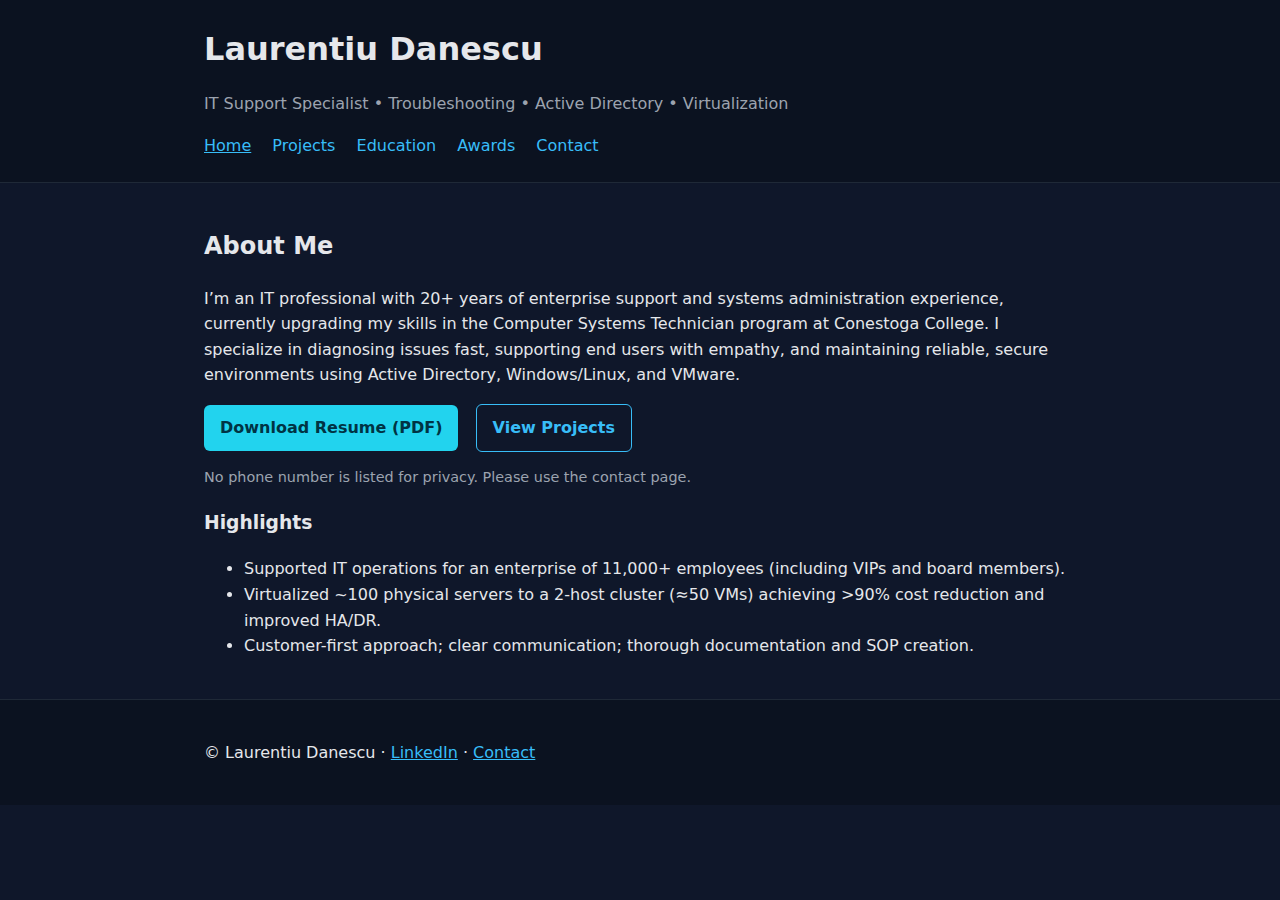
<file: index.html>
<!doctype html>
<html lang="en">
<head>
  <meta charset="utf-8" />
  <meta name="viewport" content="width=device-width, initial-scale=1" />
  <title>Laurentiu Danescu • Professional Portfolio</title>
  <meta name="description" content="Laurentiu Danescu's professional portfolio for IT Support Specialist roles: resume, projects, skills, awards, contact." />
  <link rel="stylesheet" href="style.css" />
</head>
<body>
<header class="site-header"><div class="container">
  <h1>Laurentiu Danescu</h1>
  <p class="tag">IT Support Specialist • Troubleshooting • Active Directory • Virtualization</p>
  <nav>
    <a href="index.html" class="active">Home</a>
    <a href="projects.html">Projects</a>
    <a href="education.html">Education</a>
    <a href="awards.html">Awards</a>
    <a href="contact.html">Contact</a>
  </nav>
</div></header>
<main class="container">
  <section class="hero">
    <h2>About Me</h2>
    <p>I’m an IT professional with 20+ years of enterprise support and systems administration experience, currently upgrading my skills in the Computer Systems Technician program at Conestoga College. I specialize in diagnosing issues fast, supporting end users with empathy, and maintaining reliable, secure environments using Active Directory, Windows/Linux, and VMware.</p>
    <div class="cta-row">
      <a class="btn" href="Laurentiu_Danescu_Resume.pdf">Download Resume (PDF)</a>
      <a class="btn secondary" href="projects.html">View Projects</a>
    </div>
    <p class="note">No phone number is listed for privacy. Please use the contact page.</p>
  </section>
  <section>
    <h3>Highlights</h3>
    <ul>
      <li>Supported IT operations for an enterprise of 11,000+ employees (including VIPs and board members).</li>
      <li>Virtualized ~100 physical servers to a 2-host cluster (≈50 VMs) achieving &gt;90% cost reduction and improved HA/DR.</li>
      <li>Customer-first approach; clear communication; thorough documentation and SOP creation.</li>
    </ul>
  </section>
</main>
<footer class="site-footer"><div class="container"><p>© Laurentiu Danescu · <a href="https://www.linkedin.com/in/laurentiu-danescu-82891424b">LinkedIn</a> · <a href="contact.html">Contact</a></p></div></footer>
</body>
</html>
</file>
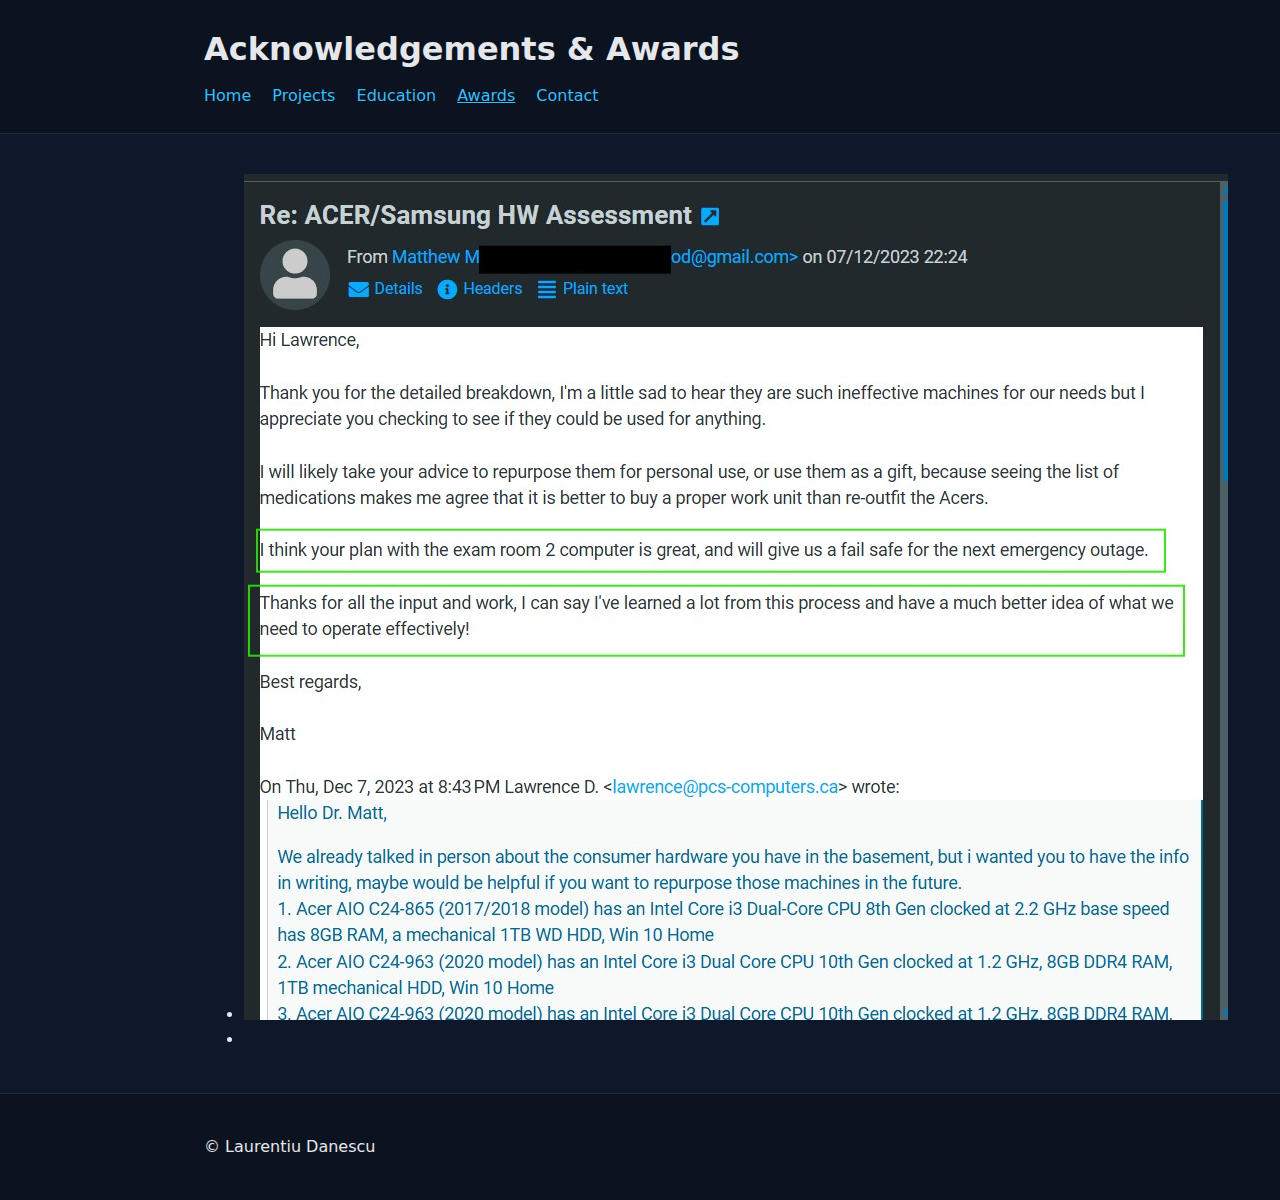
<file: awards.html>
<!doctype html>
<html lang="en">
<head>
  <meta charset="utf-8" />
  <meta name="viewport" content="width=device-width, initial-scale=1" />
  <title>Acknowledgements & Awards • Laurentiu Danescu</title>
  <link rel="stylesheet" href="style.css" />
</head>
<body>
<header class="site-header"><div class="container">
  <h1>Acknowledgements & Awards</h1>
  <nav>
    <a href="index.html">Home</a>
    <a href="projects.html">Projects</a>
    <a href="education.html">Education</a>
    <a class="active" href="awards.html">Awards</a>
    <a href="contact.html">Contact</a>
  </nav>
</div></header>
<main class="container">
  <p></p>
  <ul>
    <li><img src="TY_e-mail.jpg" alt="Thank You Email"></li>
    <li></li>
  </ul>
</main>
<footer class="site-footer"><div class="container"><p>© Laurentiu Danescu</p></div></footer>
</body>
</html>
</file>
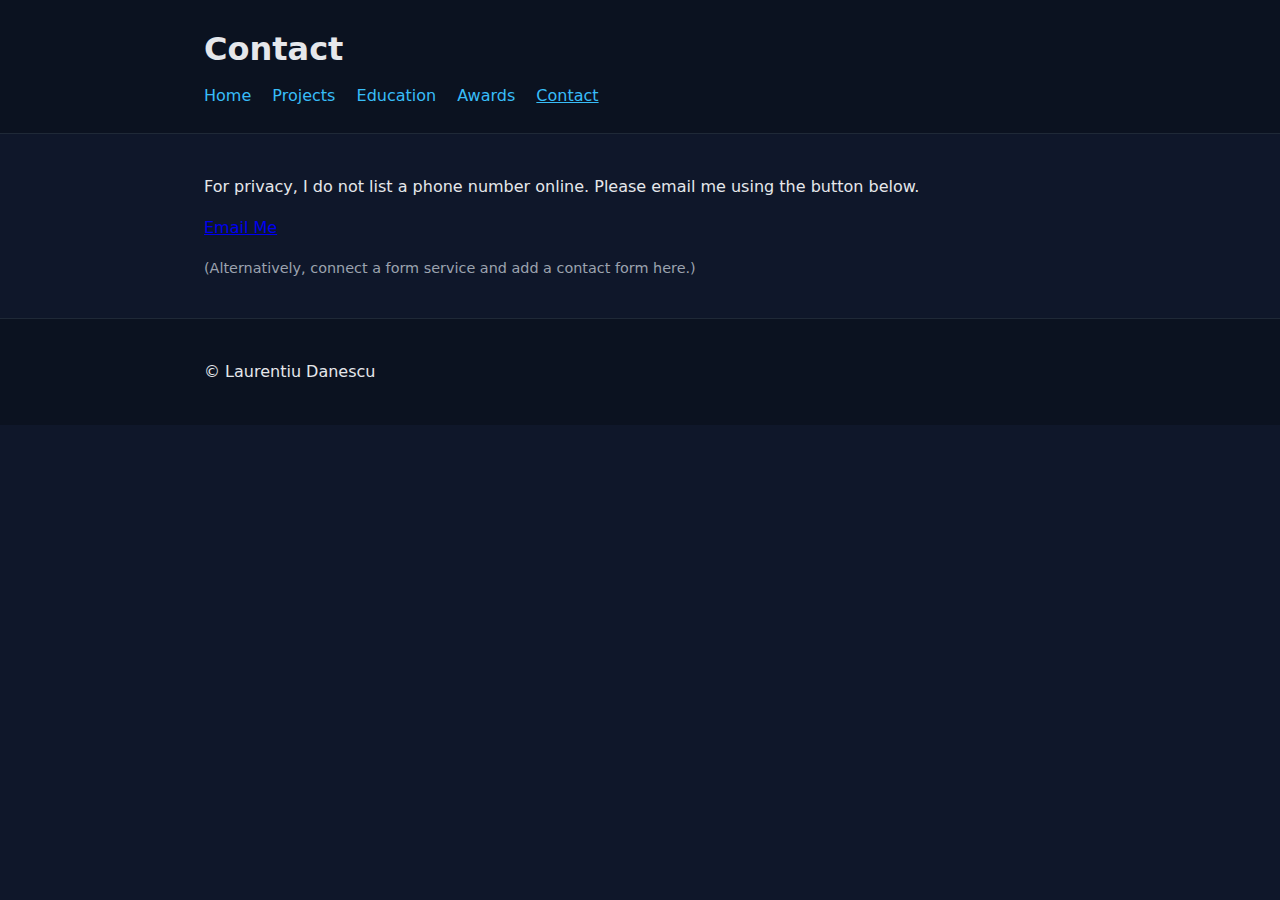
<file: contact.html>
<!doctype html>
<html lang="en">
<head>
  <meta charset="utf-8" />
  <meta name="viewport" content="width=device-width, initial-scale=1" />
  <title>Contact • Laurentiu Danescu</title>
  <link rel="stylesheet" href="style.css" />
</head>
<body>
<header class="site-header"><div class="container">
  <h1>Contact</h1>
  <nav>
    <a href="index.html">Home</a>
    <a href="projects.html">Projects</a>
    <a href="education.html">Education</a>
    <a href="awards.html">Awards</a>
    <a class="active" href="contact.html">Contact</a>
  </nav>
</div></header>
<main class="container">
  <p>For privacy, I do not list a phone number online. Please email me using the button below.</p>
  <p><a class="btn" href="mailto:ldanescu4713@conestogac.on.ca">Email Me</a></p>
  <p class="note">(Alternatively, connect a form service and add a contact form here.)</p>
</main>
<footer class="site-footer"><div class="container"><p>© Laurentiu Danescu</p></div></footer>
</body>
</html>
</file>
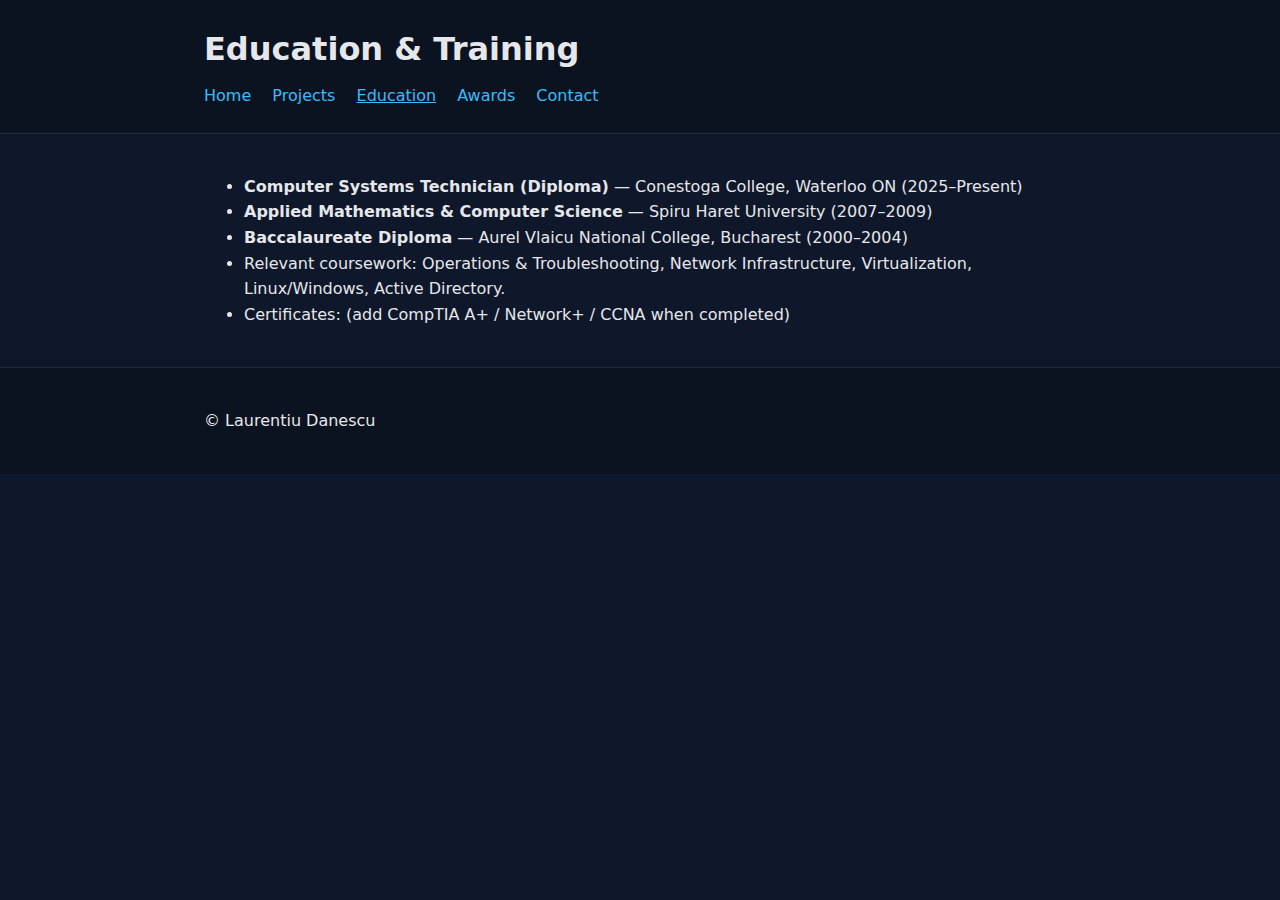
<file: education.html>
<!doctype html>
<html lang="en">
<head>
  <meta charset="utf-8" />
  <meta name="viewport" content="width=device-width, initial-scale=1" />
  <title>Education • Laurentiu Danescu</title>
  <link rel="stylesheet" href="style.css" />
</head>
<body>
<header class="site-header"><div class="container">
  <h1>Education & Training</h1>
  <nav>
    <a href="index.html">Home</a>
    <a href="projects.html">Projects</a>
    <a class="active" href="education.html">Education</a>
    <a href="awards.html">Awards</a>
    <a href="contact.html">Contact</a>
  </nav>
</div></header>
<main class="container">
  <ul>
    <li><strong>Computer Systems Technician (Diploma)</strong> — Conestoga College, Waterloo ON (2025–Present)</li>
    <li><strong>Applied Mathematics & Computer Science</strong> — Spiru Haret University (2007–2009)</li>
    <li><strong>Baccalaureate Diploma</strong> — Aurel Vlaicu National College, Bucharest (2000–2004)</li>
    <li>Relevant coursework: Operations & Troubleshooting, Network Infrastructure, Virtualization, Linux/Windows, Active Directory.</li>
    <li>Certificates: (add CompTIA A+ / Network+ / CCNA when completed)</li>
  </ul>
</main>
<footer class="site-footer"><div class="container"><p>© Laurentiu Danescu</p></div></footer>
</body>
</html>
</file>
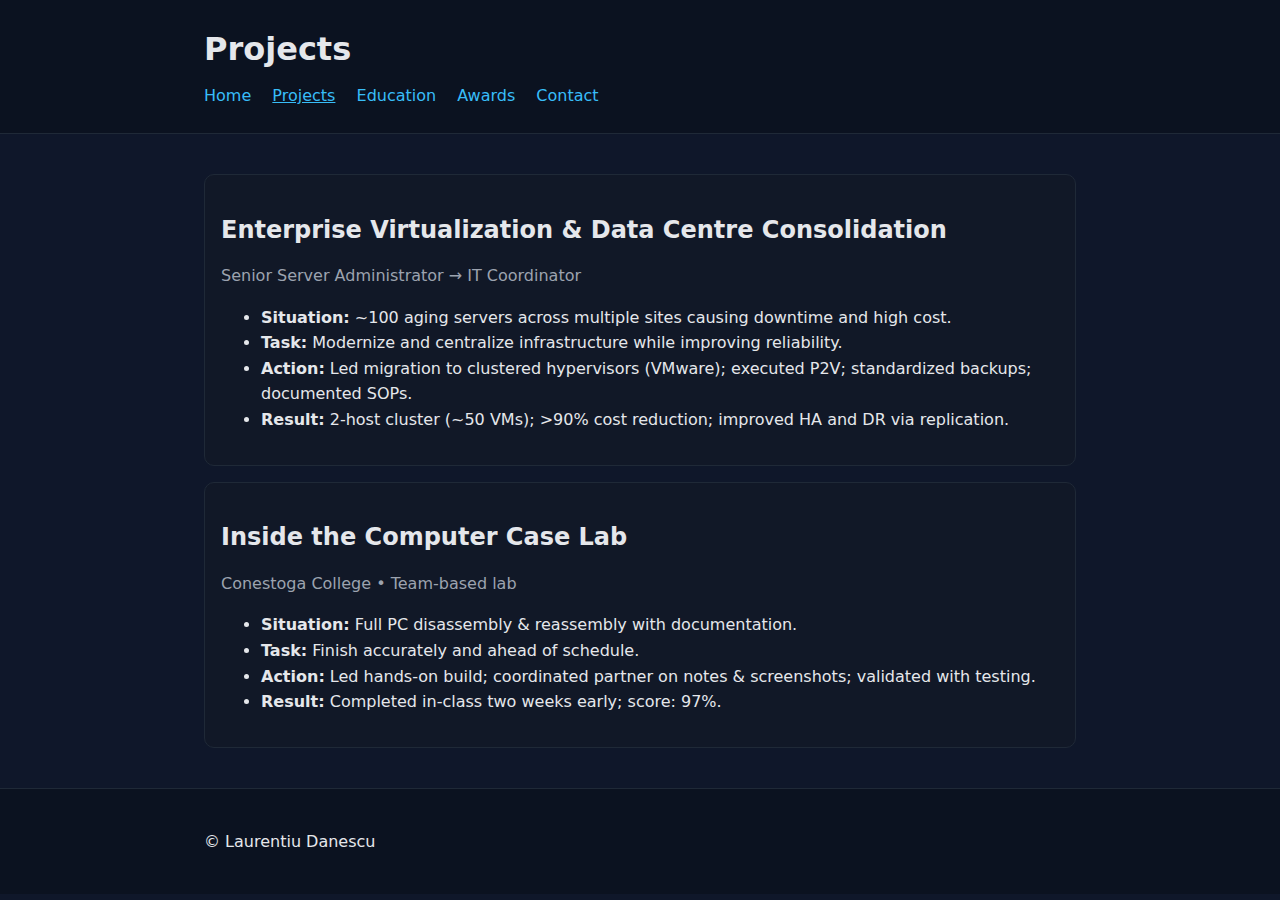
<file: projects.html>
<!doctype html>
<html lang="en">
<head>
  <meta charset="utf-8" />
  <meta name="viewport" content="width=device-width, initial-scale=1" />
  <title>Projects • Laurentiu Danescu</title>
  <link rel="stylesheet" href="style.css" />
</head>
<body>
<header class="site-header"><div class="container">
  <h1>Projects</h1>
  <nav>
    <a href="index.html">Home</a>
    <a class="active" href="projects.html">Projects</a>
    <a href="education.html">Education</a>
    <a href="awards.html">Awards</a>
    <a href="contact.html">Contact</a>
  </nav>
</div></header>
<main class="container">
  <article class="card">
    <h2>Enterprise Virtualization & Data Centre Consolidation</h2>
    <p class="meta">Senior Server Administrator → IT Coordinator</p>
    <ul>
      <li><strong>Situation:</strong> ~100 aging servers across multiple sites causing downtime and high cost.</li>
      <li><strong>Task:</strong> Modernize and centralize infrastructure while improving reliability.</li>
      <li><strong>Action:</strong> Led migration to clustered hypervisors (VMware); executed P2V; standardized backups; documented SOPs.</li>
      <li><strong>Result:</strong> 2-host cluster (~50 VMs); &gt;90% cost reduction; improved HA and DR via replication.</li>
    </ul>
  </article>
  <article class="card">
    <h2>Inside the Computer Case Lab</h2>
    <p class="meta">Conestoga College • Team-based lab</p>
    <ul>
      <li><strong>Situation:</strong> Full PC disassembly & reassembly with documentation.</li>
      <li><strong>Task:</strong> Finish accurately and ahead of schedule.</li>
      <li><strong>Action:</strong> Led hands-on build; coordinated partner on notes & screenshots; validated with testing.</li>
      <li><strong>Result:</strong> Completed in-class two weeks early; score: 97%.</li>
    </ul>
  </article>
</main>
<footer class="site-footer"><div class="container"><p>© Laurentiu Danescu</p></div></footer>
</body>
</html>
</file>
<file: style.css>
:root{--bg:#0f172a;--card:#111827;--text:#e5e7eb;--muted:#9ca3af;--accent:#22d3ee;--link:#38bdf8}
*{box-sizing:border-box}body{margin:0;font:16px/1.6 system-ui,Segoe UI,Roboto,Helvetica,Arial;background:var(--bg);color:var(--text)}
.container{max-width:920px;margin:0 auto;padding:24px}
.site-header{background:#0b1220;border-bottom:1px solid #1f2937}
.site-header h1{margin:0}
.site-header .tag{color:var(--muted)}
nav{margin-top:8px}
nav a{color:var(--link);margin-right:16px;text-decoration:none}
nav a.active{text-decoration:underline}
.hero .btn{display:inline-block;margin-right:12px;padding:10px 16px;border-radius:6px;background:var(--accent);color:#003344;text-decoration:none;font-weight:600}
.hero .btn.secondary{background:transparent;color:var(--link);border:1px solid var(--link)}
.note{color:var(--muted);font-size:.9rem}
.card{background:var(--card);padding:16px;border-radius:10px;margin:16px 0;border:1px solid #1f2937}
.card .meta{color:var(--muted);margin-top:-6px}
.site-footer{border-top:1px solid #1f2937;background:#0b1220}
.site-footer a{color:var(--link)}
</file>
